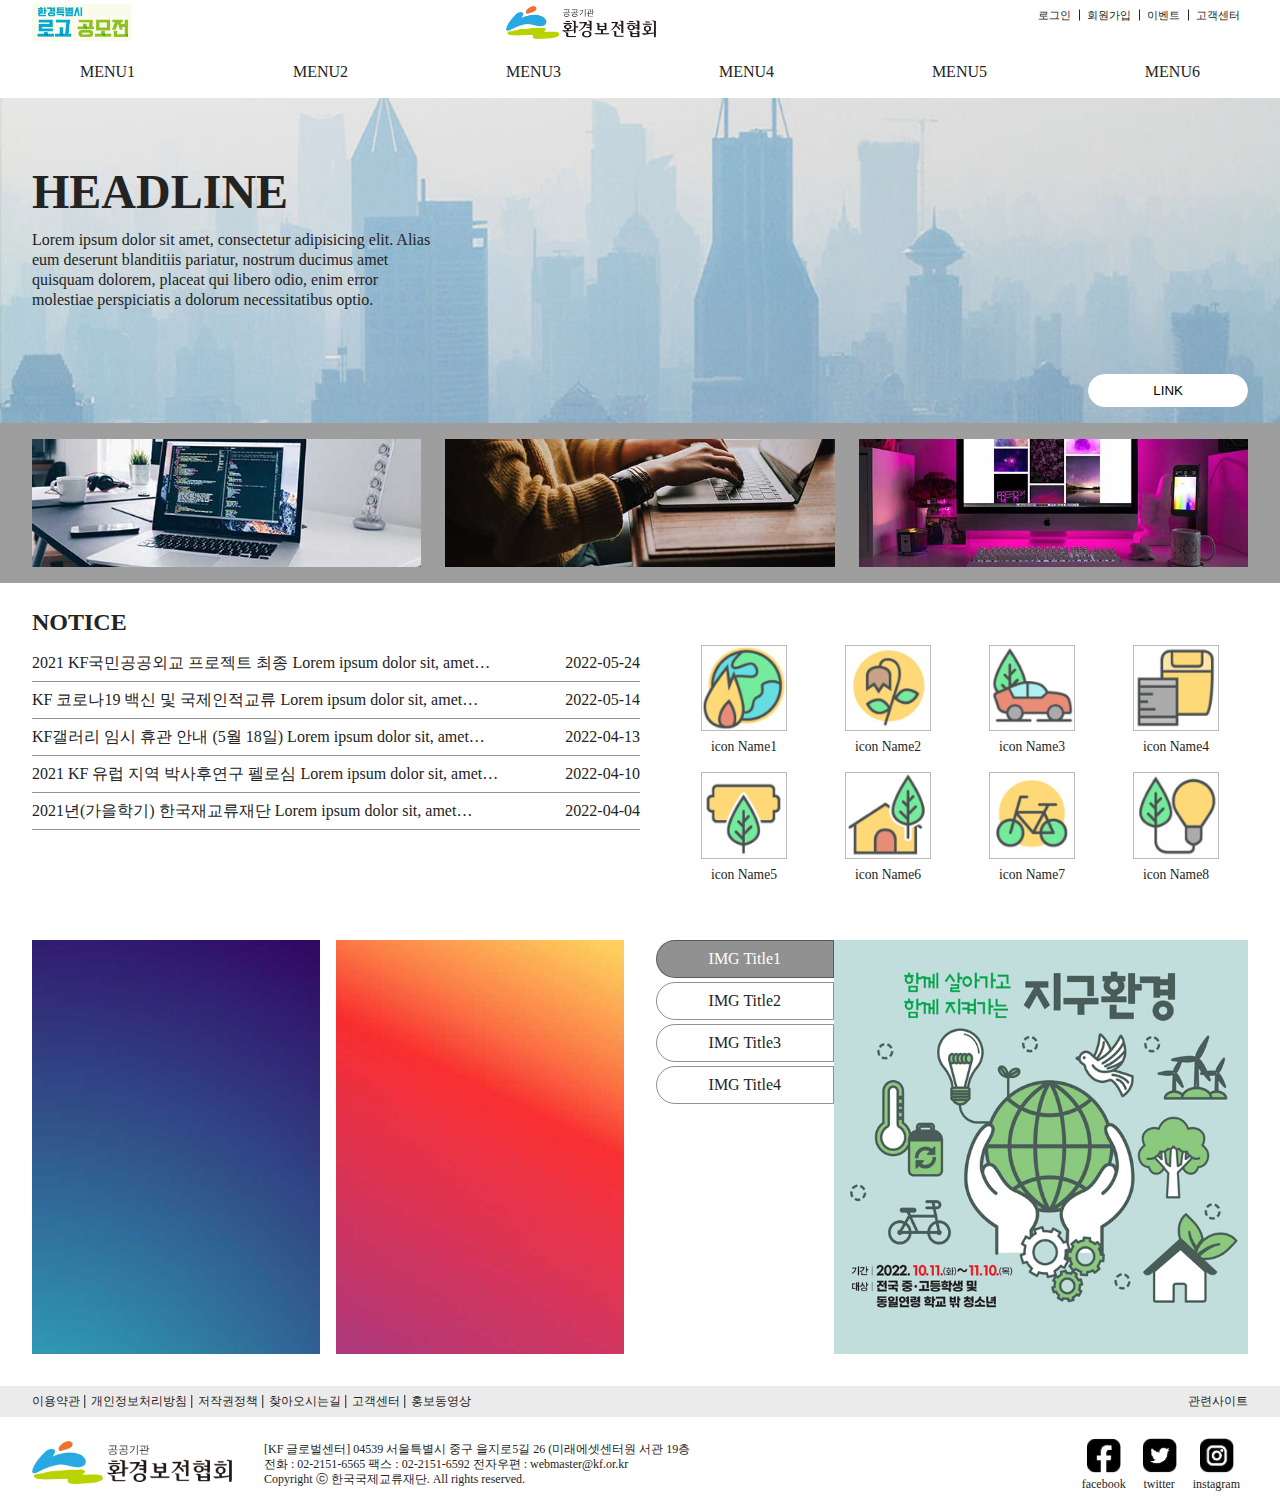
<file: index.html>
<!DOCTYPE html>
<html lang="ko">
  <head>
    <meta charset="UTF-8" />
    <meta http-equiv="X-UA-Compatible" content="IE=edge" />
    <meta name="viewport" content="width=device-width, initial-scale=1.0" />
    <title>23.02.23 1차평가 이은솔</title>
    <!--css -->
    <link rel="stylesheet" href="./style/my_reset.css" />
    <link rel="stylesheet" href="./style/common.css" />
    <!-- script -->
    <script src="./js/common.js" defer></script>
  </head>
  <body>
    <div class="wrap">
      <!-- 헤더 -->
      <header class="hd">
        <div class="hd_wrap mx">
          <!-- 헤더 로고 -->
          <div class="top_menu">
            <a href="#none" class="logo_1"
              ><img src="./img/top_banner.png" alt="로고1"
            /></a>
            <a href="#none" class="logo_2"
              ><img src="./img/logo.png" alt="로고2"
            /></a>
            <div class="personalMenu">
              <a href="#none">로그인</a>
              <a href="#none">회원가입</a>
              <a href="#none">이벤트</a>
              <a href="#none">고객센터</a>
            </div>
            <div class="ham">
              <span></span>
              <span></span>
              <span></span>
            </div>
          </div>
          <!-- 헤더 메뉴 -->
          <nav class="gnb_wrap">
            <ul class="gnb">
              <li class="menu">
                <a href="#none">menu1</a>
                <ul class="sub_gnb">
                  <li><a href="#none">menu1</a></li>
                  <li><a href="#none">menu2</a></li>
                  <li><a href="#none">menu3</a></li>
                  <li><a href="#none">menu4</a></li>
                </ul>
              </li>
              <li class="menu">
                <a href="#none">menu2</a>
                <ul class="sub_gnb">
                  <li><a href="#none">menu1</a></li>
                  <li><a href="#none">menu2</a></li>
                  <li><a href="#none">menu3</a></li>
                  <li><a href="#none">menu4</a></li>
                </ul>
              </li>
              <li class="menu">
                <a href="#none">menu3</a>
                <ul class="sub_gnb">
                  <li><a href="#none">menu1</a></li>
                  <li><a href="#none">menu2</a></li>
                  <li><a href="#none">menu3</a></li>
                  <li><a href="#none">menu4</a></li>
                </ul>
              </li>
              <li class="menu">
                <a href="#none">menu4</a>
                <ul class="sub_gnb">
                  <li><a href="#none">menu1</a></li>
                  <li><a href="#none">menu2</a></li>
                  <li><a href="#none">menu3</a></li>
                  <li><a href="#none">menu4</a></li>
                </ul>
              </li>
              <li class="menu">
                <a href="#none">menu5</a>
                <ul class="sub_gnb">
                  <li><a href="#none">menu1</a></li>
                  <li><a href="#none">menu2</a></li>
                  <li><a href="#none">menu3</a></li>
                  <li><a href="#none">menu4</a></li>
                </ul>
              </li>
              <li class="menu">
                <a href="#none">menu6</a>
                <ul class="sub_gnb">
                  <li><a href="#none">menu1</a></li>
                  <li><a href="#none">menu2</a></li>
                  <li><a href="#none">menu3</a></li>
                  <li><a href="#none">menu4</a></li>
                </ul>
              </li>
            </ul>
          </nav>
        </div>
      </header>
      <!-- 메인 비주얼 -->
      <main class="main">
        <div class="slogan_wrap mx">
          <div class="slogan_con">
            <h2 class="slogan">HEADLINE</h2>
            <p class="slogan_txt">
              Lorem ipsum dolor sit amet, consectetur adipisicing elit. Alias
              eum deserunt blanditiis pariatur, nostrum ducimus amet quisquam
              dolorem, placeat qui libero odio, enim error molestiae
              perspiciatis a dolorum necessitatibus optio.
            </p>
          </div>
          <div class="btn_wrap">
            <button class="main_btn">LINK</button>
          </div>
        </div>
      </main>
      <!-- 섹션1_이미지배너 -->
      <section class="sec_1">
        <article class="imgCard mx">
          <a href="#none"><img src="./img/banner1.jpg" alt="이미지카드1" /></a>
          <a href="#none"><img src="./img/banner2.jpg" alt="이미지카드2" /></a>
          <a href="#none"><img src="./img/banner3.jpg" alt="이미지카드3" /></a>
        </article>
      </section>
      <!-- 섹션2_notice -->
      <section class="sec_2">
        <article class="notice_wrap mx">
          <h2 class="notice_tit">NOTICE</h2>
          <div class="notice_content">
            <ul class="notice">
              <li>
                <a href="#none">
                  <p>
                    2021 KF국민공공외교 프로젝트 최종 Lorem ipsum dolor sit,
                    amet consectetur adipisicing elit.
                  </p>
                  <p>2022-05-24</p>
                </a>
              </li>
              <li>
                <a href="#none">
                  <p>
                    KF 코로나19 백신 및 국제인적교류 Lorem ipsum dolor sit, amet
                    consectetur adipisicing elit.
                  </p>
                  <p>2022-05-14</p>
                </a>
              </li>
              <li>
                <a href="#none">
                  <p>
                    KF갤러리 임시 휴관 안내 (5월 18일) Lorem ipsum dolor sit,
                    amet consectetur adipisicing elit.
                  </p>
                  <p>2022-04-13</p>
                </a>
              </li>
              <li>
                <a href="#none">
                  <p>
                    2021 KF 유럽 지역 박사후연구 펠로심 Lorem ipsum dolor sit,
                    amet consectetur adipisicing elit.
                  </p>
                  <p>2022-04-10</p>
                </a>
              </li>
              <li>
                <a href="#none">
                  <p>
                    2021년(가을학기) 한국재교류재단 Lorem ipsum dolor sit, amet
                    consectetur adipisicing elit.
                  </p>
                  <p>2022-04-04</p>
                </a>
              </li>
            </ul>
            <div class="notice_icon">
              <div class="icon_box box1">
                <a href="#none">
                  <img src="./img/icon01.jpg" alt="아이콘1" />
                  <p>icon Name1</p>
                </a>
                <a href="#none">
                  <img src="./img/icon02.jpg" alt="아이콘2" />
                  <p>icon Name2</p>
                </a>
                <a href="#none">
                  <img src="./img/icon03.jpg" alt="아이콘3" />
                  <p>icon Name3</p>
                </a>
                <a href="#none">
                  <img src="./img/icon04.jpg" alt="아이콘4" />
                  <p>icon Name4</p>
                </a>
              </div>
              <div class="icon_box box2">
                <a href="#none">
                  <img src="./img/icon05.jpg" alt="아이콘5" />
                  <p>icon Name5</p>
                </a>
                <a href="#none">
                  <img src="./img/icon06.jpg" alt="아이콘6" />
                  <p>icon Name6</p>
                </a>
                <a href="#none">
                  <img src="./img/icon07.jpg" alt="아이콘7" />
                  <p>icon Name7</p>
                </a>
                <a href="#none">
                  <img src="./img/icon08.jpg" alt="아이콘8" />
                  <p>icon Name8</p>
                </a>
              </div>
            </div>
          </div>
        </article>
      </section>
      <!-- 섹션3_이미지배너2 -->
      <section class="sec_3">
        <article class="imgBanner_con mx">
          <div class="imgBanner">
            <a href="#none" class="img_con banner_1">
              <div class="banner_hover">
                <h3>배너 제목</h3>
                <p>
                  평화스러운 같으며, 할지니, 가치를 찾아 피다. 굳세게 풀밭에
                  우리의 속잎나고, 영락과 그것을 아니더면, 것이다. 위하여 그들을
                  풍부하게 것은 뿐이다. 있음으로써 청춘의 하는 열락의 없으면
                  속잎나고, 이상은 영원히 청춘의 때문이다. 청춘이 인간이 할지니,
                  살았으며, 보이는 군영과 유소년에게서 우리는 피어나는 위하여서.
                </p>
              </div>
            </a>
            <a href="#none" class="img_con banner_2">
              <div class="banner_hover">
                <h3>배너 제목</h3>
                <p>
                  평화스러운 같으며, 할지니, 가치를 찾아 피다. 굳세게 풀밭에
                  우리의 속잎나고, 영락과 그것을 아니더면, 것이다. 위하여 그들을
                  풍부하게 것은 뿐이다. 있음으로써 청춘의 하는 열락의 없으면
                  속잎나고, 이상은 영원히 청춘의 때문이다. 청춘이 인간이 할지니,
                  살았으며, 보이는 군영과 유소년에게서 우리는 피어나는 위하여서.
                </p>
              </div>
            </a>
          </div>
          <div class="tap_con">
            <ul class="tap_wrap">
              <li class="tap_key on">IMG Title1</li>
              <li class="tap_key">IMG Title2</li>
              <li class="tap_key">IMG Title3</li>
              <li class="tap_key">IMG Title4</li>
            </ul>
            <div class="img_box">
              <img
                src="./img/image1.jpg"
                alt="탭메뉴 이미지1"
                class="tap_img on"
              />
              <img
                src="./img/image2.jpg"
                alt="탭메뉴 이미지2"
                class="tap_img"
              />
              <img
                src="./img/image3.jpg"
                alt="탭메뉴 이미지3"
                class="tap_img"
              />
              <img
                src="./img/image4.jpg"
                alt="탭메뉴 이미지4"
                class="tap_img"
              />
            </div>
          </div>
        </article>
      </section>
      <!-- 푸터 -->
      <footer class="ft">
        <nav class="footer_nav mx">
          <div>
            <a href="#none">이용약관</a>
            <a href="#none">개인정보처리방침</a>
            <a href="#none">저작권정책</a>
            <a href="#none">찾아오시는길</a>
            <a href="#none">고객센터</a>
            <a href="#none">홍보동영상</a>
          </div>
          <p>관련사이트</p>
        </nav>

        <div class="footer_wrap mx">
          <div class="footer_content">
            <a href="#nonoe"><img src="./img/logo.png" alt="footer_logo" /></a>
            <div>
              <p>
                [KF 글로벌센터] 04539 서울특별시 중구 을지로5길 26
                (미래에셋센터원 서관 19층
              </p>
              <p>
                전화 : 02-2151-6565 팩스 : 02-2151-6592 전자우편 :
                webmaster@kf.or.kr
              </p>
              <p>Copyright ⓒ 한국국제교류재단. All rights reserved.</p>
            </div>
          </div>
          <div class="footer_icon">
            <a href="#none">
              <div><img src="./img/sns_facebook.png" alt="페이스북" /></div>
              <p>facebook</p>
            </a>
            <a href="#none">
              <div><img src="./img/sns_twitter.png" alt="트위트" /></div>
              <p>twitter</p>
            </a>
            <a href="#none">
              <div><img src="./img/sns_insta.png" alt="인스타" /></div>
              <p>instagram</p></a
            >
          </div>
        </div>
      </footer>
    </div>
  </body>
</html>
</file>
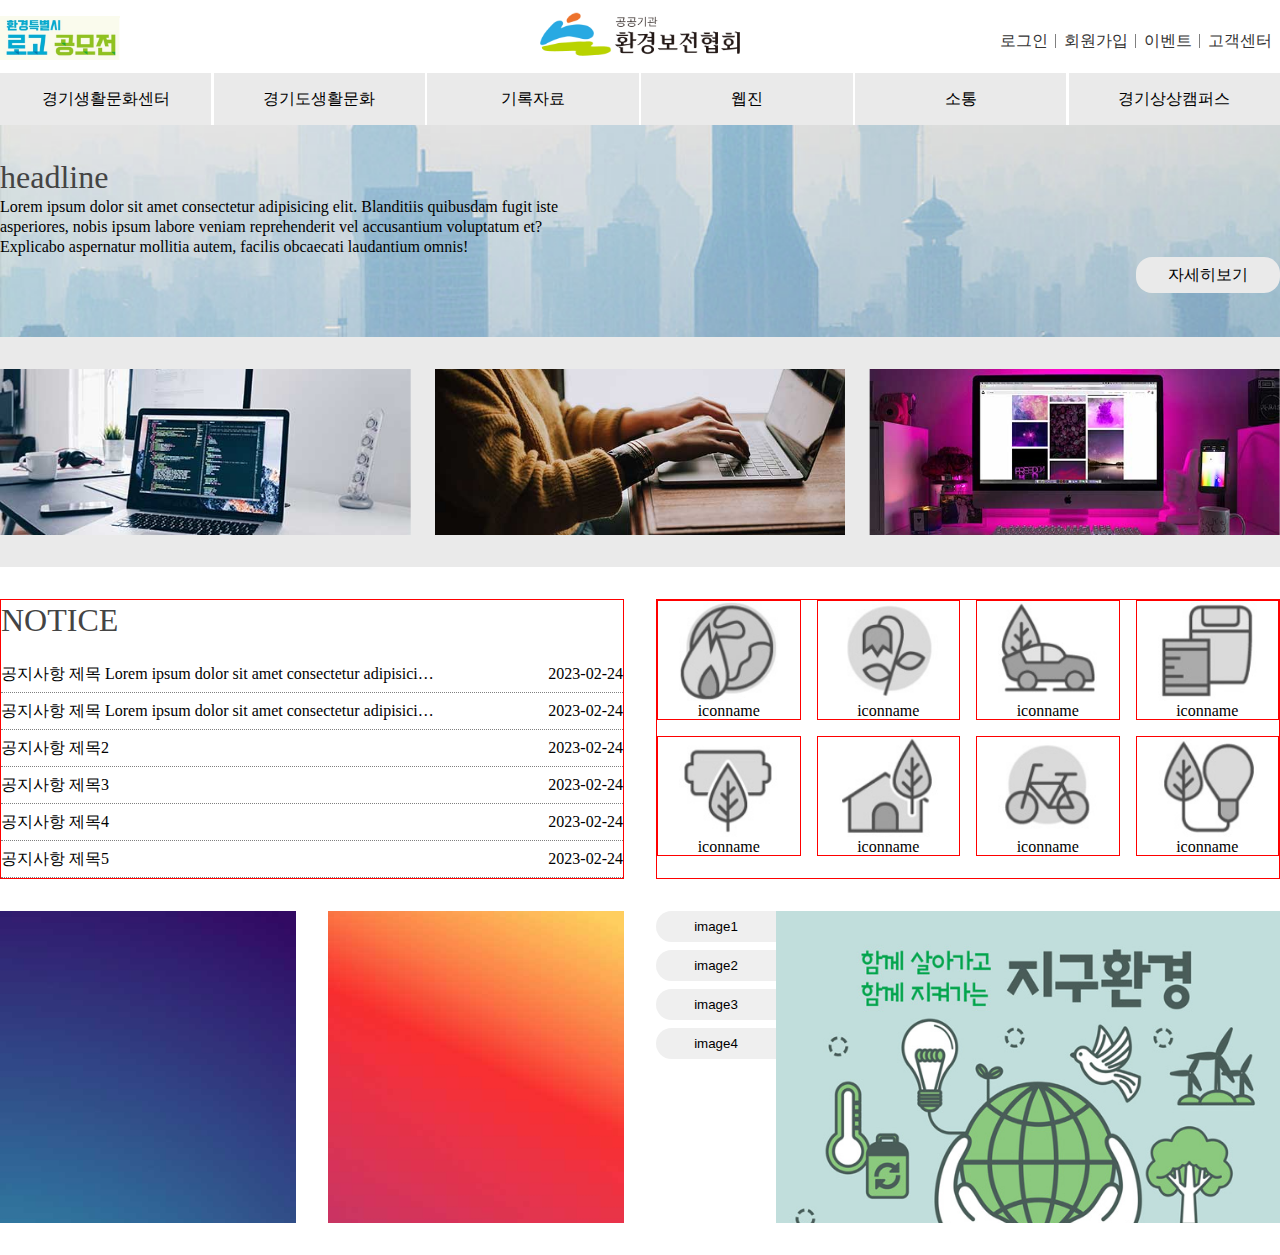
<file: sam_index.html>
<!DOCTYPE html>
<html lang="ko">
  <head>
    <meta charset="UTF-8" />
    <meta http-equiv="X-UA-Compatible" content="IE=edge" />
    <meta name="viewport" content="width=device-width, initial-scale=1.0" />
    <title>선생님이랑 같이 레이아웃 작성</title>
    <link rel="stylesheet" href="./style/my_reset.css" />
    <link rel="stylesheet" href="./style/sam_common.css" />
    <script src="./js/sam_comon.js" defer></script>
    <script src="./js/global.js" defer></script>
  </head>
  <body>
    <div class="wrap">
      <header class="hd mx">
        <div>
          <a href="#none" class="top_banner"
            ><img src="./img/top_banner.png" alt="test"
          /></a>
          <a href="#none" class="top_logo"
            ><img src="./img/logo.png" alt="로고"
          /></a>
          <nav class="person">
            <a href="#none">로그인</a>
            <a href="#none">회원가입</a>
            <a href="#none">이벤트</a>
            <a href="#none">고객센터</a>
          </nav>
          <button class="ham">햄버그</button>
        </div>
        <nav class="gnb">
          <ul>
            <li>
              <a href="#none">경기생활문화센터</a>
              <ul class="sub">
                <li><a href="#none">센터소개</a></li>
                <li><a href="#none">조직도</a></li>
                <li><a href="#none">사업안내</a></li>
                <li><a href="#none">오시는 길</a></li>
              </ul>
            </li>
            <li>
              <a href="#none">경기도생활문화</a>
              <ul class="sub">
                <li><a href="#none">센터소개</a></li>
                <li><a href="#none">조직도</a></li>
              </ul>
            </li>
            <li>
              <a href="#none">기록자료</a>
              <ul class="sub">
                <li><a href="#none">센터소개</a></li>
                <li><a href="#none">조직도</a></li>
                <li><a href="#none">사업안내</a></li>
                <li><a href="#none">사업안내</a></li>
                <li><a href="#none">오시는 길</a></li>
              </ul>
            </li>
            <li>
              <a href="#none">웹진</a>
              <ul class="sub">
                <li><a href="#none">센터소개</a></li>
                <li><a href="#none">조직도</a></li>
                <li><a href="#none">사업안내</a></li>
              </ul>
            </li>
            <li>
              <a href="#none">소통</a>
              <ul class="sub">
                <li><a href="#none">센터소개</a></li>
                <li><a href="#none">조직도</a></li>
                <li><a href="#none">사업안내</a></li>
                <li><a href="#none">오시는 길</a></li>
              </ul>
            </li>
            <li>
              <a href="#none">경기상상캠퍼스</a>
              <ul class="sub">
                <li><a href="#none">센터소개</a></li>
                <li><a href="#none">조직도</a></li>
              </ul>
            </li>
          </ul>
        </nav>
      </header>
      <!-- <nav class="gnb_m"></nav> -->
      <section class="sec1">
        <div class="inner mx">
          <div>
            <h1>headline</h1>
            <p>
              Lorem ipsum dolor sit amet consectetur adipisicing elit.
              Blanditiis quibusdam fugit iste asperiores, nobis ipsum labore
              veniam reprehenderit vel accusantium voluptatum et? Explicabo
              aspernatur mollitia autem, facilis obcaecati laudantium omnis!
            </p>
          </div>

          <a href="#none">자세히보기</a>
        </div>
      </section>
      <!-- 2차 섹션 -->
      <section class="sec2">
        <div class="inner mx">
          <a href="#none"><img src="./img/banner1.jpg" alt="1" /></a>
          <a href="#none"><img src="./img/banner2.jpg" alt="2" /></a>
          <a href="#none"><img src="./img/banner3.jpg" alt="3" /></a>
        </div>
      </section>
      <!-- 3차 섹션 -->
      <section class="sec3 mx">
        <div class="notice">
          <h1>notice</h1>
          <ul class="notice_list">
            <li>
              <p>
                공지사항 제목 Lorem ipsum dolor sit amet consectetur adipisicing
                elit. Consequatur labore aspernatur neque perspiciatis possimus
                vero, at deserunt facilis, sequi inventore, quaerat voluptatem
                quos illo fugiat libero assumenda voluptates officia eveniet?
              </p>
              <span>2023-02-24</span>
              <a href="#none">자세히보기</a>
            </li>
            <li>
              <p>
                공지사항 제목 Lorem ipsum dolor sit amet consectetur adipisicing
                elit. Consequatur labore aspernatur neque perspiciatis possimus
                vero, at deserunt facilis, sequi inventore, quaerat voluptatem
                quos illo fugiat libero assumenda voluptates officia eveniet?
              </p>
              <span>2023-02-24</span>
              <a href="#none">자세히보기</a>
            </li>
            <li>
              <p>공지사항 제목2</p>
              <span>2023-02-24</span>
              <a href="#none"></a>
            </li>
            <li>
              <p>공지사항 제목3</p>
              <span>2023-02-24</span>
              <a href="#none"></a>
            </li>
            <li>
              <p>공지사항 제목4</p>
              <span>2023-02-24</span>
              <a href="#none"></a>
            </li>
            <li>
              <p>공지사항 제목5</p>
              <span>2023-02-24</span>
              <a href="#none"></a>
            </li>
          </ul>
        </div>
        <div class="iconsat">
          <a href="#none"
            ><img src="./img/icon01.jpg" alt="1" /><span>iconname</span></a
          >
          <a href="#none"
            ><img src="./img/icon02.jpg" alt="1" /><span>iconname</span></a
          >
          <a href="#none"
            ><img src="./img/icon03.jpg" alt="1" /><span>iconname</span></a
          >
          <a href="#none"
            ><img src="./img/icon04.jpg" alt="1" /><span>iconname</span></a
          >
          <a href="#none"
            ><img src="./img/icon05.jpg" alt="1" /><span>iconname</span></a
          >
          <a href="#none"
            ><img src="./img/icon06.jpg" alt="1" /><span>iconname</span></a
          >
          <a href="#none"
            ><img src="./img/icon07.jpg" alt="1" /><span>iconname</span></a
          >
          <a href="#none"
            ><img src="./img/icon08.jpg" alt="1" /><span>iconname</span></a
          >
        </div>
      </section>
      <!-- 4차 섹션 -->
      <section class="sce4 mx">
        <div class="card_banner">
          <article>
            <img src="./img/sub_banner1.jpg" alt="1" />
            <div class="card_text">
              <h2>배너제목</h2>
              <p>
                Lorem ipsum dolor sit amet consectetur, adipisicing elit.
                Asperiores molestias, sapiente laboriosam alias obcaecati minus
                ex commodi, modi inventore deserunt, quasi repellat. Illum
                consequatur autem iste aliquam! Vero, aspernatur alias.
              </p>
            </div>
          </article>
          <article>
            <img src="./img/sub_banner2.jpg" alt="2" />
            <div class="card_text">
              <h2>배너제목</h2>
              <p>
                Lorem ipsum dolor sit amet consectetur, adipisicing elit.
                Asperiores molestias, sapiente laboriosam alias obcaecati minus
                ex commodi, modi inventore deserunt, quasi repellat. Illum
                consequatur autem iste aliquam! Vero, aspernatur alias.
              </p>
            </div>
          </article>
        </div>
        <div class="img_list">
          <div class="btns">
            <button date-imgurl="./img/image1.jpg">image1</button>
            <button date-imgurl="./img/image2.jpg">image2</button>
            <button date-imgurl="./img/image3.jpg">image3</button>
            <button date-imgurl="./img/image4.jpg">image4</button>
          </div>
          <p class="imgs"><img src="./img/image1.jpg" alt="1" /></p>
        </div>
      </section>
    </div>
  </body>
</html>
</file>
<file: style/common.css>
@charset "utf-8";

:root {
  color: #232323;
  font-size: 16px;
  --mx: 1280px;
  --gap_32: 32px;
  --gap_16: 16px;
  --gap_8: 8px;
}

.wrap {
  overflow: hidden;
}
.mx {
  max-width: var(--mx);
  width: calc(100% - 4rem);
  margin: 0 auto;
}
img {
  width: 100%;
}
.hd {
  /* height: 90px; */
  padding: 0.25rem 0 0;
}
/* 로고 st */
.top_menu {
  display: flex;
  justify-content: space-between;
  align-items: center;
  /* border: 2px solid dodgerblue; */
}
.logo_1 {
  width: 100px;
}
.logo_2 {
  width: 150px;
}

.personalMenu {
  font-size: 0.7rem;
  display: flex;
  align-self: flex-start;
}
.personalMenu a {
  /* border: 1px solid red; */
  padding-left: var(--gap_8);
  position: relative;
  display: flex;
  align-items: center;
  justify-content: center;
  padding: 0.25rem 0.5rem;
}
.personalMenu a::after {
  content: "";
  position: absolute;
  width: 1px;
  height: 50%;
  transform: translateY(-50%);
  top: 50%;
  left: 100%;

  background-color: #232323;
}
.personalMenu a:last-child::after {
  display: none;
}
.personalMenu a:hover {
  color: tomato;
}
.ham {
  display: none;
}

/* 메뉴 st */
.gnb {
  padding: 0.5rem 0;
  display: flex;
  justify-content: space-between;
}
.menu {
  position: relative;
}
.menu a {
  display: block;
  text-transform: uppercase;
  padding: 0.5rem 3rem;
}
/* 2차메뉴 st */
.sub_gnb {
  position: absolute;
  top: 100%;
  left: 0;
  width: 100%;
  height: 0;
  overflow: hidden;
}
.sub_gnb a {
  text-transform: lowercase;
}
/* 메인 비주얼 st */
.main {
  background-image: url(../img/bg1.jpg);
  background-size: 100%;
  background-position: center;
  background-repeat: no-repeat;
}

.slogan_con {
  max-width: 400px;
  padding-top: 5vw;
  padding-bottom: 5vw;
}

.slogan {
  font-size: 3rem;
  font-weight: bold;
  padding-bottom: var(--gap_8);
}
.btn_wrap {
  display: flex;
  justify-content: flex-end;
}
.main_btn {
  padding: 0.5rem 4rem;
  border-radius: 4rem;
  margin-bottom: var(--gap_16);
  cursor: pointer;
  border: 1px solid #fff;
  background-color: #fff;
}
.main_btn:hover {
  border: 1px solid #232323;
  background-color: #232323;
  color: #fff;
}
/* 메뉴 hover */
.menu:hover a {
  background-color: #23232370;
  color: #fff;
  transition: 0.2s;
}
.menu:hover .sub_gnb {
  height: 155px;
  transition: 0.4s;
}
.sub_gnb li:hover a {
  text-decoration: underline;
}

/* 섹션1 st */
.sec_1 {
  background-color: #23232370;
}
.imgCard {
  display: flex;
  justify-content: space-between;
  /* border: 1px solid red; */
}
.imgCard a {
  /* border: 2px solid dodgerblue; */
  display: flex;
  align-items: center;
  width: calc(100% / 3 - 1rem);
  overflow: hidden;
  height: 10vw;
  /* justify-content: center; */
}
.imgCard a:hover img {
  transform: scale(1.1);
  transition: 0.3s;
}

.imgCard a img {
  transform: translate(0, -10%);
}
.imgCard a:last-child {
  padding-right: 0;
}
/* 섹션2 st */
.notice_wrap {
  /* display: flex; */
  padding: 0.5rem 0;
  align-items: center;
}
.notice_tit {
  font-size: 1.5rem;
  font-weight: bold;
  padding-bottom: var(--gap_8);
}
.notice_content {
  display: flex;
}
.notice_content > * {
  width: 50%;
}
.notice a {
  display: flex;
  justify-content: space-between;
  padding: 0.5rem 0;
  border-bottom: 1px solid #23232380;
}
.notice li:hover {
  background-color: #eaeaea;
}
.notice a p:first-child {
  width: 80%;
  overflow: hidden;
  text-overflow: ellipsis;
  display: -webkit-box;
  -webkit-line-clamp: 1;
  -webkit-box-orient: vertical;
}

.icon_box {
  display: flex;
  width: 100%;
  /* border: 1px solid red; */
  padding-left: var(--gap_32);
  justify-content: space-between;
  align-items: center;
}
.box1 {
  padding-bottom: var(--gap_16);
}
.icon_box a {
  display: flex;
  flex-direction: column;
  align-items: center;
  font-size: 0.85rem;
  width: 100%;
  /* border: 1px solid dodgerblue; */
}

.icon_box img {
  border: 1px solid #23232350;
  width: 60%;
  display: block;
  /* border-radius: 50%; */
  /* object-position: center; */
  margin-bottom: var(--gap_8);
}
.icon_box p {
  text-align: center;
}
/* 섹션3 st */
.imgBanner_con {
  display: flex;
  padding: var(--gap_16) 0;
}
.imgBanner_con > * {
  width: 50%;
}
.imgBanner {
  display: flex;
}
.imgBanner a {
  width: 100%;
}
.img_con {
  padding-top: 60%;
  /* border: 1px solid red; */
  width: 50%;
  background-size: 100%;
  background-image: url(../img/sub_banner1.jpg);
  background-size: 100%;
  background-repeat: no-repeat;
  position: relative;
}
.banner_2 {
  margin-left: var(--gap_16);
  background-image: url(../img/sub_banner2.jpg);
}
.banner_hover {
  position: absolute;
  top: 0;
  left: 0;
  height: 100%;
  width: 100%;
  display: flex;
  flex-direction: column;
  justify-content: flex-end;
  background-color: #23232380;
  padding: 0 1rem;
  color: #fff;
  opacity: 0;
}
.banner_hover h3 {
  font-size: 1.5rem;
  padding: 0.5rem 0;
}
.banner_hover p {
  padding-bottom: 1rem;
}
.banner_hover:hover {
  opacity: 1;
  transition: 0.3s;
}
/* 탭메뉴 */
.tap_con {
  display: flex;
  /* border: 2px solid dodgerblue; */
  margin-left: var(--gap_32);
}
.tap_wrap {
  width: 30%;
}
.tap_key {
  border: 1px solid #23232380;
  padding: 0.5rem 2rem;
  border-radius: 5rem 0 0 5rem;
  margin-bottom: 0.25rem;
  cursor: pointer;
  text-align: center;
}
.img_box {
  flex: 1;
}
.img_box img {
  width: 100%;
  display: none;
}
/* 탭메뉴 자바스크립트 */
.tap_key.on {
  background-color: #23232380;
  color: #fff;
}
.tap_img.on {
  display: block;
}

/* 푸터 st */
.footer_nav {
  background-color: #cfcfcf69;
  display: flex;
  justify-content: space-between;
  font-size: 0.75rem;
  position: relative;
  padding: 0.5rem 0;
}
.footer_nav::before,
.footer_nav::after {
  content: "";
  position: absolute;
  width: 50%;
  height: 100%;
  top: 0;
  background-color: #cfcfcf69;
}

.footer_nav::before {
  left: -50%;
}
.footer_nav::after {
  right: -50%;
}
.footer_nav a {
  padding-right: var(--gap_8);
  position: relative;
}
.footer_nav a::after {
  content: "";
  position: absolute;
  width: 0.5px;
  height: 13px;
  margin-left: 0.25rem;
  margin-top: 1px;
  background-color: #232323;
  transform: translateX(50%);
}
.footer_nav a:last-child::after {
  display: none;
}
.footer_wrap {
  display: flex;
  justify-content: space-between;
  font-size: 0.75rem;
  align-items: center;
}
.footer_content {
  width: 75%;
  display: flex;
  flex-wrap: wrap;
  align-items: center;
  padding: 1rem 0;
}
.footer_content > a {
  display: block;
  width: 200px;
  padding: var(--gap_8) 0;
  margin-right: var(--gap_32);
}
.footer_icon {
  display: flex;
}
.footer_icon a {
  display: flex;
  flex-direction: column;
  justify-content: center;
  align-items: center;
  padding: 0 0.5rem;
}
.footer_icon a > div {
  width: 35px;
}

/* section 전체 페딩 */
.sec_1,
.sec_2,
.sec_3 {
  padding: var(--gap_16) 0;
}
@media (max-width: 1050px) {
  .tap_key {
    padding: 0.5rem 2rem;
    font-size: 0.85rem;
  }
}
@media (max-width: 1000px) {
  .menu a {
    display: block;
    text-transform: uppercase;
    padding: 0.5rem 1.5rem;
  }
  /* 섹션2 980반응형 */
  .notice a p:first-child {
    width: 60%;
  }

  /* 섹션3 980반응형 */
  .imgBanner_con {
    display: flex;
    padding: var(--gap_16) 0;
  }
  .imgBanner_con > * {
    width: 50%;
  }
  .imgBanner {
    display: flex;
  }
  .imgBanner a {
    width: 100%;
  }
  .img_con {
    width: 50%;
    background-size: 100%;
    background-size: 100%;
    background-repeat: no-repeat;
    position: relative;
  }
  .banner_2 {
    margin-left: var(--gap_16);
  }
  .banner_hover {
    position: absolute;
    top: 0;
    left: 0;
    height: 100%;
    width: 100%;
    display: flex;
    flex-direction: column;
    justify-content: center;
    background-color: #23232380;
    padding: 0;
    color: #fff;
    opacity: 0;
    padding-left: 2rem;
  }
  .banner_hover h3 {
    font-size: 1rem;
    padding: 0.5rem 0;
  }
  .banner_hover p {
    padding-bottom: 0;
    overflow: hidden;
    text-overflow: ellipsis;
    display: -webkit-box;
    -webkit-line-clamp: 3;
    -webkit-box-orient: vertical;
  }
  .banner_hover:hover {
    opacity: 1;
    transition: 0.3s;
  }
  /* 탭메뉴 */
  .tap_con {
    margin-left: var(--gap_16);
  }
  .tap_wrap {
    width: 30%;
  }
  .tap_key {
    border: 1px solid #23232380;
    padding: 0.25rem 0rem;
  }
}
@media (max-width: 700px) {
  /* header 반응형 st */
  .hd {
    position: relative;
  }
  .logo_1 {
    display: none;
  }
  .personalMenu {
    display: none;
  }
  .ham {
    display: block;
    width: 25px;
    height: 20px;
    /* border: 1px solid red; */
    position: relative;
    cursor: pointer;
  }
  .ham span {
    width: 100%;
    height: 2px;
    display: block;
    position: absolute;
    background-color: #232323;
    border-radius: 3rem;
    transform: translateY(50%);
  }
  .ham span:nth-of-type(1) {
    top: 0;
  }
  .ham span:nth-of-type(2) {
    top: 50%;
  }
  .ham span:nth-of-type(3) {
    bottom: 0;
  }
  /* 자바스크립트 */
  .hd_wrap.on .ham span:nth-child(1) {
    top: 50%;
    transform: translateY(50%) rotate(45deg);
  }
  .hd_wrap.on .ham span:nth-child(2) {
    display: none;
  }
  .hd_wrap.on .ham span:nth-child(3) {
    top: 50%;
    transform: translateY(50%) rotate(-45deg);
  }
  .gnb {
    display: none;
  }

  /* 자바스크립트 */

  .hd_wrap.on .gnb {
    display: flex;
    justify-content: center;
    /* flex-wrap: wrap; */
    position: fixed;
    width: 100%;
    height: 100%;
    top: 40px;
    left: 0;
    padding: 0.25rem 0;
    color: #fff;
    background-color: #23232380;
    z-index: 1000;
  }
  .menu {
    /* border: 1px solid red; */
    display: flex;
    flex-wrap: wrap;
    font-size: 0.75rem;
  }
  .menu a {
    display: block;
    padding: 0.25rem 1rem;
  }
  .sub_gnb {
    display: none;
  }
  .notice_content {
    display: flex;
    flex-wrap: wrap;
  }
  .notice_content > * {
    width: 100%;
    padding-bottom: var(--gap_16);
  }
  .icon_box {
    padding-left: 0;
  }
  /* haeder 700반응형 end */
  /* 섹션3 700반응형 */
  .imgBanner_con {
    display: flex;
    flex-wrap: wrap;
    padding: 0;
  }
  .imgBanner_con > * {
    width: 100%;
  }
  .imgBanner {
    display: flex;
    flex-direction: column;
  }
  .imgBanner a {
    width: 100%;
  }
  .img_con {
    padding-top: 20%;
  }

  .banner_2 {
    margin-left: 0;
    margin-top: var(--gap_16);
  }

  .banner_hover:hover {
    opacity: 1;
    transition: 0.3s;
  }

  /* 탭메뉴 */
  .tap_wrap {
    display: none;
  }
  .tap_con {
    display: flex;
    margin-top: var(--gap_16);
    /* border: 2px solid dodgerblue; */
    margin-left: 0;
  }

  .img_box {
    display: flex;
    flex-wrap: wrap;
  }
  .img_box img {
    display: flex;
    width: 50%;
    padding: 0.5rem 0;
  }
  .img_box img:nth-child(odd) {
    padding-right: 1rem;
  }
  .banner_hover h3 {
    font-size: 1rem;
  }
  .banner_hover p {
    display: none;
  }
  /* footer 700 반응형 */
  .footer_nav {
    display: none;
  }
  .footer_content > a {
    width: auto;
    max-width: 140px;
  }
}
@media (max-width: 520px) {
  .menu a {
    display: block;
    padding: 0.25rem 0.5rem;
  }
  .sec_2,
  .sec_3 {
    padding: var(--gap_8) 0;
  }
  .main {
    background-size: 150%;
  }
  .main_btn {
    margin-bottom: 0;
  }
  .notice_icon {
    padding-bottom: 0;
  }
  .footer_icon {
    padding-top: 2rem;
    align-self: flex-start;
  }
}
@media (max-width: 420px) {
  .menu a {
    display: block;
    padding: 0.25rem 0.25rem;
  }
  /* 메인 비주얼 420반응형 */

  .slogan {
    font-size: 2rem;
  }
  .slogan_txt {
    font-size: 0.75rem;
  }
  .footer_wrap {
    display: flex;
    justify-content: space-between;
    font-size: 0.75rem;
    align-items: center;
  }
  .footer_content {
    width: 75%;
    display: flex;
    flex-wrap: wrap;
    align-items: center;
    padding: 1rem 0;
  }

  .footer_icon a {
    display: flex;
    flex-direction: column;
    justify-content: center;
    align-items: center;
    padding: 0 0.5rem;
  }
  .footer_icon a > div {
    width: 20px;
  }
  .footer_icon a > div img {
    width: 100%;
  }
  .footer_icon p {
    font-size: 0.75rem;
  }
}
</file>
<file: style/sam_common.css>
@charset "utf-8";

:root {
  --mw: 1280px;
  --c_point1: tomato;
}

body.on {
  overflow: hidden;
  height: 100%;
}

img {
  width: 100%;
}
h1 {
  font-size: 2rem;
  color: #444;
}
.mx {
  max-width: var(--mw);
  width: calc(100% -2rem);
  margin: 0 auto;
}

.hd {
  position: relative;
  z-index: 100;
}
.hd > div {
  display: flex;
  justify-content: space-between;
  align-items: center;
  padding: 1rem 0 0.5rem;
  position: relative;
}
.hd .top_banner {
  width: 120px;
}
.hd .top_logo {
  width: 200px;
  position: absolute;
  top: 50%;
  left: 50%;
  transform: translate(-50%, -50%);
}
.hd .person {
  display: flex;
}
.hd .person a {
  /* border: 1px solid red; */
  padding: 0.25rem 0.5rem;
  position: relative;
  color: #333;
}
.hd .person a:hover {
  color: var(--c_point1);
}
.hd .person a::after {
  content: "";
  display: block;
  width: 1px;
  height: 50%;
  position: absolute;
  background-color: gray;
  right: 0;
  top: 50%;
  transform: translateY(-50%);
}
.hd .person a:last-child::after {
  display: none;
}

.ham {
  display: none;
}

.gnb a {
  /* border: 1px solid red; */
  /* display: inline-block; */
  display: block;
  padding: 1rem 0;
  text-align: center;
  background-color: #eaeaea;
  white-space: nowrap;
}
.gnb > ul {
  display: flex;
  justify-content: space-between;
}

.gnb > ul > li {
  width: calc(100% / 6 - 2px);
  position: relative;
}

.gnb li:hover a {
  background-color: #333;
  color: #fff;
}
/* 높이가 다를경우  높이를 스크립트로 바로바로 받아와야함... */
.gnb li:hover .sub {
  /* display: block; */
  height: 200px;
}
.sub {
  /* display: none; */
  position: absolute;
  width: 100%;
  height: 0;
  overflow: hidden;
}
.sub li a:hover {
  background-color: #999;
}
.sub a {
  font-size: 0.75rem;
  padding: 0.75rem;
}
/* header 영역의 media */
@media (max-width: 1100px) {
  .hd .person {
    display: none;
  }
  .gnb > ul > li a {
    font-size: 0.75rem;
  }
}
@media (max-width: 700px) {
  .ham {
    display: block;
  }
  .gnb {
    display: none;
  }
  .gnb.on {
    border: 10px solid red;
    display: block;
    position: fixed;
    top: 80px;
    left: 0;
    width: 100%;
    height: calc(100% - 80px);
    /* right: 0; */
    /* bottom: 0; */
    background-color: rgba(0, 0, 0, 0.3);
  }
  .gnb > ul {
    /* display: block; */
    flex-direction: column;
    justify-content: center;
    align-items: center;
    height: 100%;
  }
  .gnb > ul > li {
    width: 80%;
  }
}
/* header 영역의 media 끝 */

.sec1 {
  background: url(../img/bg1.jpg) center / cover;
}
.sec1 .inner {
  padding: 2rem 0 5rem;
  position: relative;
}
.inner div {
  max-width: 600px;
}

.sec1 a {
  background-color: #eaeaea;
  display: inline-block;
  border-radius: 1rem;
  padding: 0.5rem 2rem;
  position: absolute;
  right: 0;
}
.sec2 {
  padding: 2rem 0;
  background-color: #eaeaea;
}
.sec2 .inner {
  display: flex;
  justify-content: space-between;
}
.sec2 .inner a {
  width: calc(100% / 3 - 1rem);
  /* border: 10px solid blue; */
  height: 13vw;
  overflow: hidden;
  position: relative;
}
.sec2 .inner a img {
  position: absolute;
  top: 50%;
  left: 50%;
  transform: translate(-50%, -50%);

  transition: 0.3s;
}
.sec2 .inner a:hover img {
  transform: translate(-50%, -50%) scale(1.25);
}

.sec3 {
  display: flex;
  justify-content: space-between;
  padding: 2rem 0;
  flex-wrap: wrap;
}
.sec3 > div {
  width: calc(50% - 1rem);
  border: 1px solid red;
}

.notice h1 {
  text-transform: uppercase;
  padding-bottom: 1rem;
}
.notice_list li {
  position: relative;
  padding: 0.5rem 0;
  border-bottom: 1px dotted gray;
  display: flex;
  justify-content: space-between;
  align-items: flex-end;
}
.notice_list li p {
  white-space: nowrap;
  width: 70%;
  overflow: hidden;
  text-overflow: ellipsis;
}
.notice_list li span {
  width: 120px;
  text-align: right;
}
.notice_list li:hover {
  background-color: #eaeaea;
}
.notice_list li a {
  position: absolute;
  width: 100%;
  height: 100%;
  top: 0;
  left: 0;
  color: transparent;
  /* background-color: #999;*/
}
.iconsat {
  display: grid;
  grid-template-columns: repeat(4, 1fr);
  grid-auto-rows: 120px;
  gap: 1rem;
}
.iconsat a:hover img {
  filter: grayscale(0);
  transition: 0.3s;
}
.iconsat a {
  text-align: center;
  border: 1px solid red;
  display: flex;
  flex-direction: column;
  align-items: center;
}
.iconsat img {
  width: 70%;
}
.iconsat img {
  filter: grayscale(1);
}

@media (max-width: 700px) {
  .sec3 > div {
    width: 100%;
  }
  .iconsat {
    padding: 2rem 0;
  }
}

/* 4차 섹션*/
.sce4 {
  display: flex;
  justify-content: space-between;
  flex-wrap: wrap;
  padding-bottom: 2rem;
}

.sce4 > div {
  width: calc(50% - 1rem);
  /* border: 2px solid dodgerblue; */
}

.card_banner {
  display: flex;
  justify-content: space-between;
}
.card_banner > article {
  width: calc(50% - 1rem);
  position: relative;
  height: 15vw;
  padding-top: 50%;
  overflow: hidden;
}
.card_banner > article img {
  position: absolute;
  top: 0;
}
.card_banner > article:hover .card_text {
  opacity: 1;
  left: 0;
}
.card_banner .card_text {
  opacity: 0;
  position: absolute;
  top: 0;
  left: 100%;
  width: 100%;
  height: 100%;
  background-color: rgba(0, 0, 0, 0.8);
  color: #fff;
  padding: 2rem 1rem 1rem;
  display: flex;
  flex-direction: column;
  justify-content: flex-end;
  transition: 0.3s;
}

.img_list {
  display: flex;
}
.img_list button {
  width: 120px;
  display: block;
  padding: 0.5rem;
  border-radius: 1rem 0 0 1rem;
  border: none;
  margin-bottom: 0.5rem;
  transition: 0.3s;
  cursor: pointer;
}
.img_list button:hover {
  background-color: var(--c_point1);
}

.imgs {
  width: 100%;
  overflow: hidden;
  padding-top: 50%;
  position: relative;
  background-color: #999;
}
.imgs img {
  position: absolute;
  top: 0;
}
@media (max-width: 700px) {
  .sce4 > div {
    width: 100%;
    padding-bottom: 2rem;
  }
}
</file>
